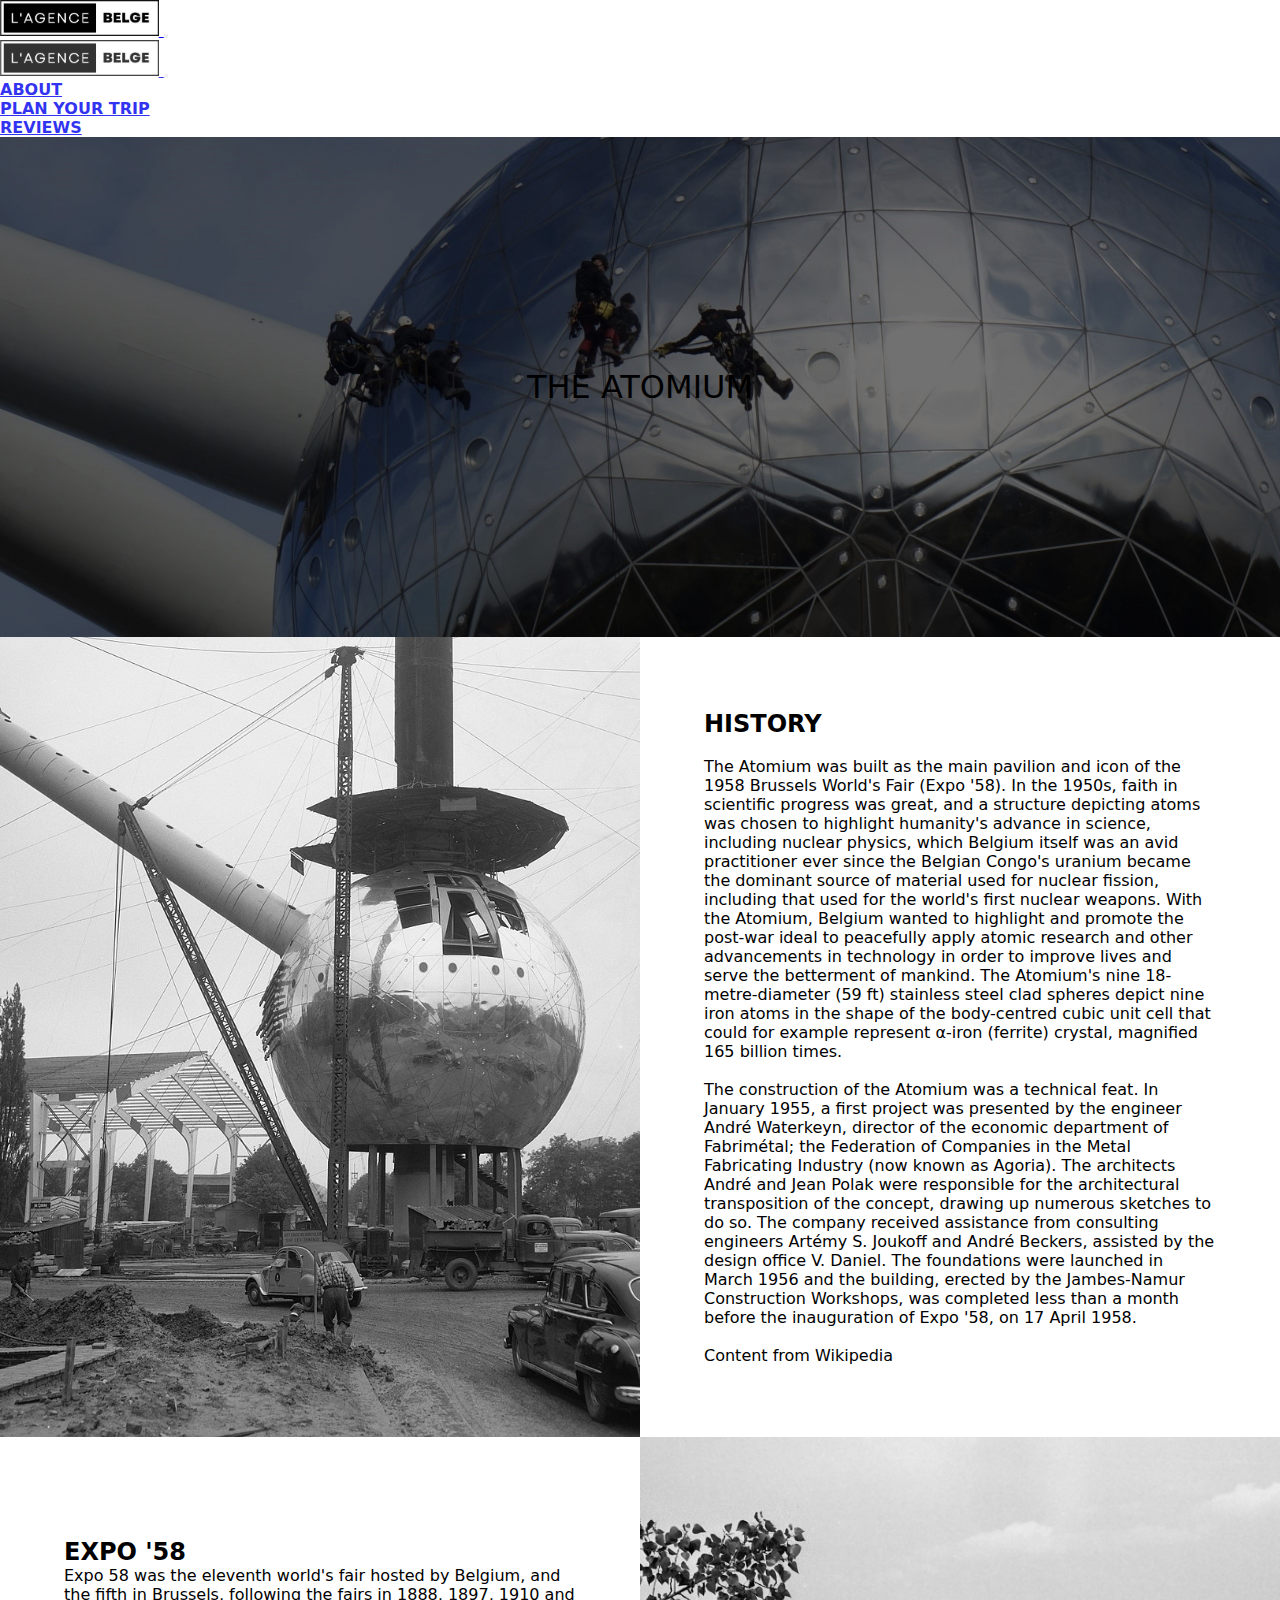
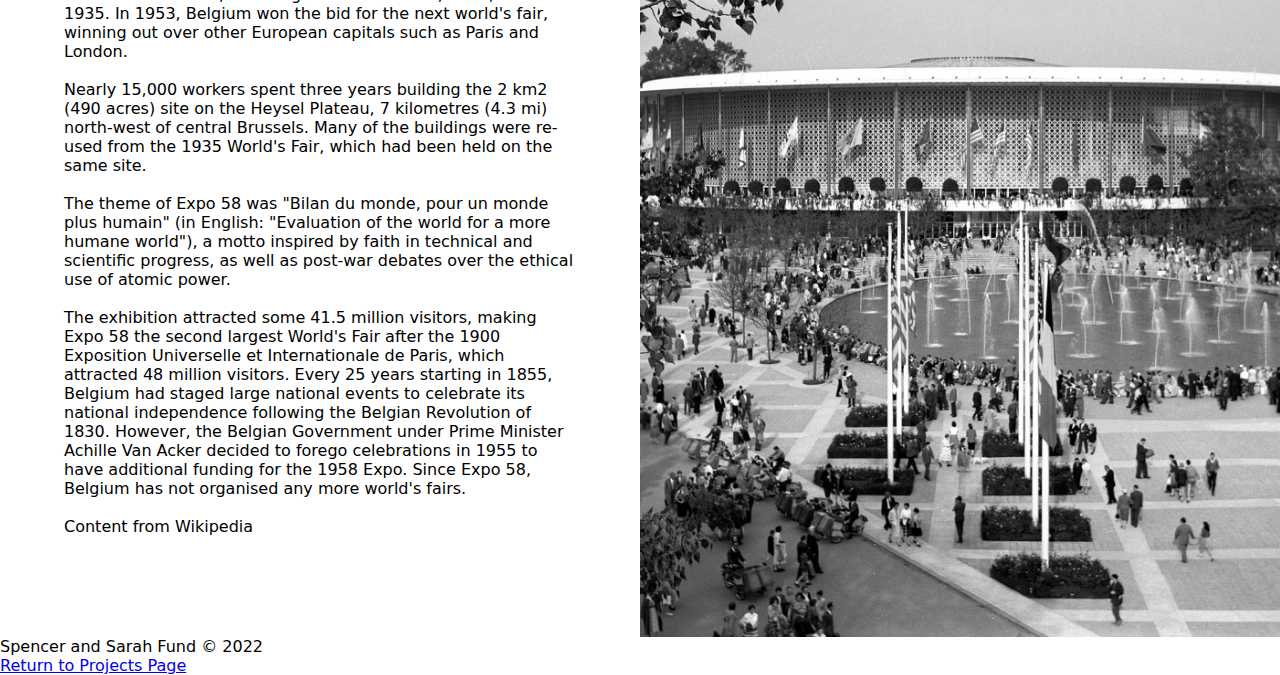
<file: history.html>
<!DOCTYPE html>
<html lang="en">
<head>
    <meta charset="UTF-8">
    <meta http-equiv="X-UA-Compatible" content="IE=edge">
    <meta name="viewport" content="width=device-width, initial-scale=1.0">
    <title>About</title>
    <link href="https://cdn.jsdelivr.net/npm/bootstrap@5.2.1/dist/css/bootstrap.min.css" rel="stylesheet" integrity="sha384-iYQeCzEYFbKjA/T2uDLTpkwGzCiq6soy8tYaI1GyVh/UjpbCx/TYkiZhlZB6+fzT" crossorigin="anonymous">
    <link href="styles.css" rel="stylesheet">
    <link rel="apple-touch-icon" sizes="180x180" href="favicon/apple-touch-icon.png">
    <link rel="icon" type="image/png" sizes="32x32" href="favicon/favicon-32x32.png">
    <link rel="icon" type="image/png" sizes="16x16" href="favicon/favicon-16x16.png">
    <link rel="manifest" href="favicon/site.webmanifest">
</head>
<body>

    <!-- Navigation Bar -->

    <nav class="navbar navbar-expand-lg bg-light" style="opacity: 1;">
        <div class="container-fluid">
            <a class="navbar-brand" href="index.html">
                <img src="images/logo.jpg" alt="agence belge logo" height="36">
            </a>
            <button class="navbar-toggler" type="button" data-bs-toggle="collapse" data-bs-target="#navbarSupportedContent" aria-controls="navbarSupportedContent" aria-expanded="false" aria-label="Toggle navigation">
                <span class="navbar-toggler-icon"></span>
            </button>
            <div class="collapse navbar-collapse" id="navbarSupportedContent">
            </div>
        </div>
    </nav>

    <nav class="navbar fixed-top navbar-expand-lg bg-light" style="opacity: .8;">
        <div class="container-fluid">
            <a class="navbar-brand" href="index.html">
                <img src="images/logo.jpg" alt="agence belge logo" height="36">
            </a>
            <button class="navbar-toggler" type="button" data-bs-toggle="collapse" data-bs-target="#navbarSupportedContent" aria-controls="navbarSupportedContent" aria-expanded="false" aria-label="Toggle navigation">
                <span class="navbar-toggler-icon"></span>
            </button>
            <div class="collapse navbar-collapse" id="navbarSupportedContent">
                <ul class="navbar-nav me-auto mb-2 mb-lg-0">
                    <li class="nav-item">
                        <a class="nav-link active text-decoration-underline" style="font-weight: bolder;" href="history.html">ABOUT</a>
                    </li>
                    <li class="nav-item">
                        <a class="nav-link active" style="font-weight: bolder;" href="navigation.html">PLAN YOUR TRIP</a>
                    </li>
                    <li class="nav-item">
                        <a class="nav-link active" style="font-weight: bolder;" href="reviews.html">REVIEWS</a>
                    </li>                                                          
            </div>
        </div>
    </nav>

    <!-- Lead -->

    <div class='lead text-center main_image aboutIMG'>
        <div class="col text_part">
            <h1 class="display-2 text-white" style="font-weight: normal;">THE ATOMIUM</h1>
        </div>             
    </div> 

    <!-- Section 1 -->
    <div class="mypage">
        <div class='section row_2_image_left constructionIMG'>               
        </div>

        <div class='section text-left row_2_text_right ml-4'>
            <div class="col text_part">
                <h2 class="card-title">HISTORY</h2>
                <p class="card-text"><br>The Atomium was built as the main pavilion and icon of the 1958 Brussels World's Fair (Expo '58). In the 1950s, faith in scientific progress was great, and a structure depicting atoms was chosen to highlight humanity's advance in science, including nuclear physics, which Belgium itself was an avid practitioner ever since the Belgian Congo's uranium became the dominant source of material used for nuclear fission, including that used for the world's first nuclear weapons. With the Atomium, Belgium wanted to highlight and promote the post-war ideal to peacefully apply atomic research and other advancements in technology in order to improve lives and serve the betterment of mankind. The Atomium's nine 18-metre-diameter (59 ft) stainless steel clad spheres depict nine iron atoms in the shape of the body-centred cubic unit cell that could for example represent α-iron (ferrite) crystal, magnified 165 billion times.
                <br><br>
                The construction of the Atomium was a technical feat. In January 1955, a first project was presented by the engineer André Waterkeyn, director of the economic department of Fabrimétal; the Federation of Companies in the Metal Fabricating Industry (now known as Agoria). The architects André and Jean Polak were responsible for the architectural transposition of the concept, drawing up numerous sketches to do so. The company received assistance from consulting engineers Artémy S. Joukoff and André Beckers, assisted by the design office V. Daniel. The foundations were launched in March 1956 and the building, erected by the Jambes-Namur Construction Workshops, was completed less than a month before the inauguration of Expo '58, on 17 April 1958.</p>
                <p class="text-muted"><br>Content from Wikipedia</p> 
            </div>
        </div>

        <!-- Section 2 -->

        <div class='section row_3_image_right pavillionIMG'>            
        </div>

        <div class='section text-left row_3_text_left'>
            <div class="col text_part">
                <h2 class="card-title">EXPO '58</h2>
                <p class="card-text">Expo 58 was the eleventh world's fair hosted by Belgium, and the fifth in Brussels, following the fairs in 1888, 1897, 1910 and 1935. In 1953, Belgium won the bid for the next world's fair, winning out over other European capitals such as Paris and London.
                <br><br>
                Nearly 15,000 workers spent three years building the 2 km2 (490 acres) site on the Heysel Plateau, 7 kilometres (4.3 mi) north-west of central Brussels. Many of the buildings were re-used from the 1935 World's Fair, which had been held on the same site.
                <br><br>
                The theme of Expo 58 was "Bilan du monde, pour un monde plus humain" (in English: "Evaluation of the world for a more humane world"), a motto inspired by faith in technical and scientific progress, as well as post-war debates over the ethical use of atomic power.
                <br><br>
                The exhibition attracted some 41.5 million visitors, making Expo 58 the second largest World's Fair after the 1900 Exposition Universelle et Internationale de Paris, which attracted 48 million visitors. Every 25 years starting in 1855, Belgium had staged large national events to celebrate its national independence following the Belgian Revolution of 1830. However, the Belgian Government under Prime Minister Achille Van Acker decided to forego celebrations in 1955 to have additional funding for the 1958 Expo. Since Expo 58, Belgium has not organised any more world's fairs.</p>
                <p class="text-muted"><br>Content from Wikipedia</p>
            </div>
        </div>
    </div>

    <div class="footer">
        <footer>
            <div class="text-center p-3 text-white bg-white">
                <p class="text-dark">Spencer and Sarah Fund © 2022</p>
                <a href="../index.html" class="link-dark">Return to Projects Page</a>
            </div>
        </footer>
    </div>

    <script src="https://cdn.jsdelivr.net/npm/bootstrap@5.2.1/dist/js/bootstrap.bundle.min.js" integrity="sha384-u1OknCvxWvY5kfmNBILK2hRnQC3Pr17a+RTT6rIHI7NnikvbZlHgTPOOmMi466C8" crossorigin="anonymous"></script>
</body>
</html>
</file>
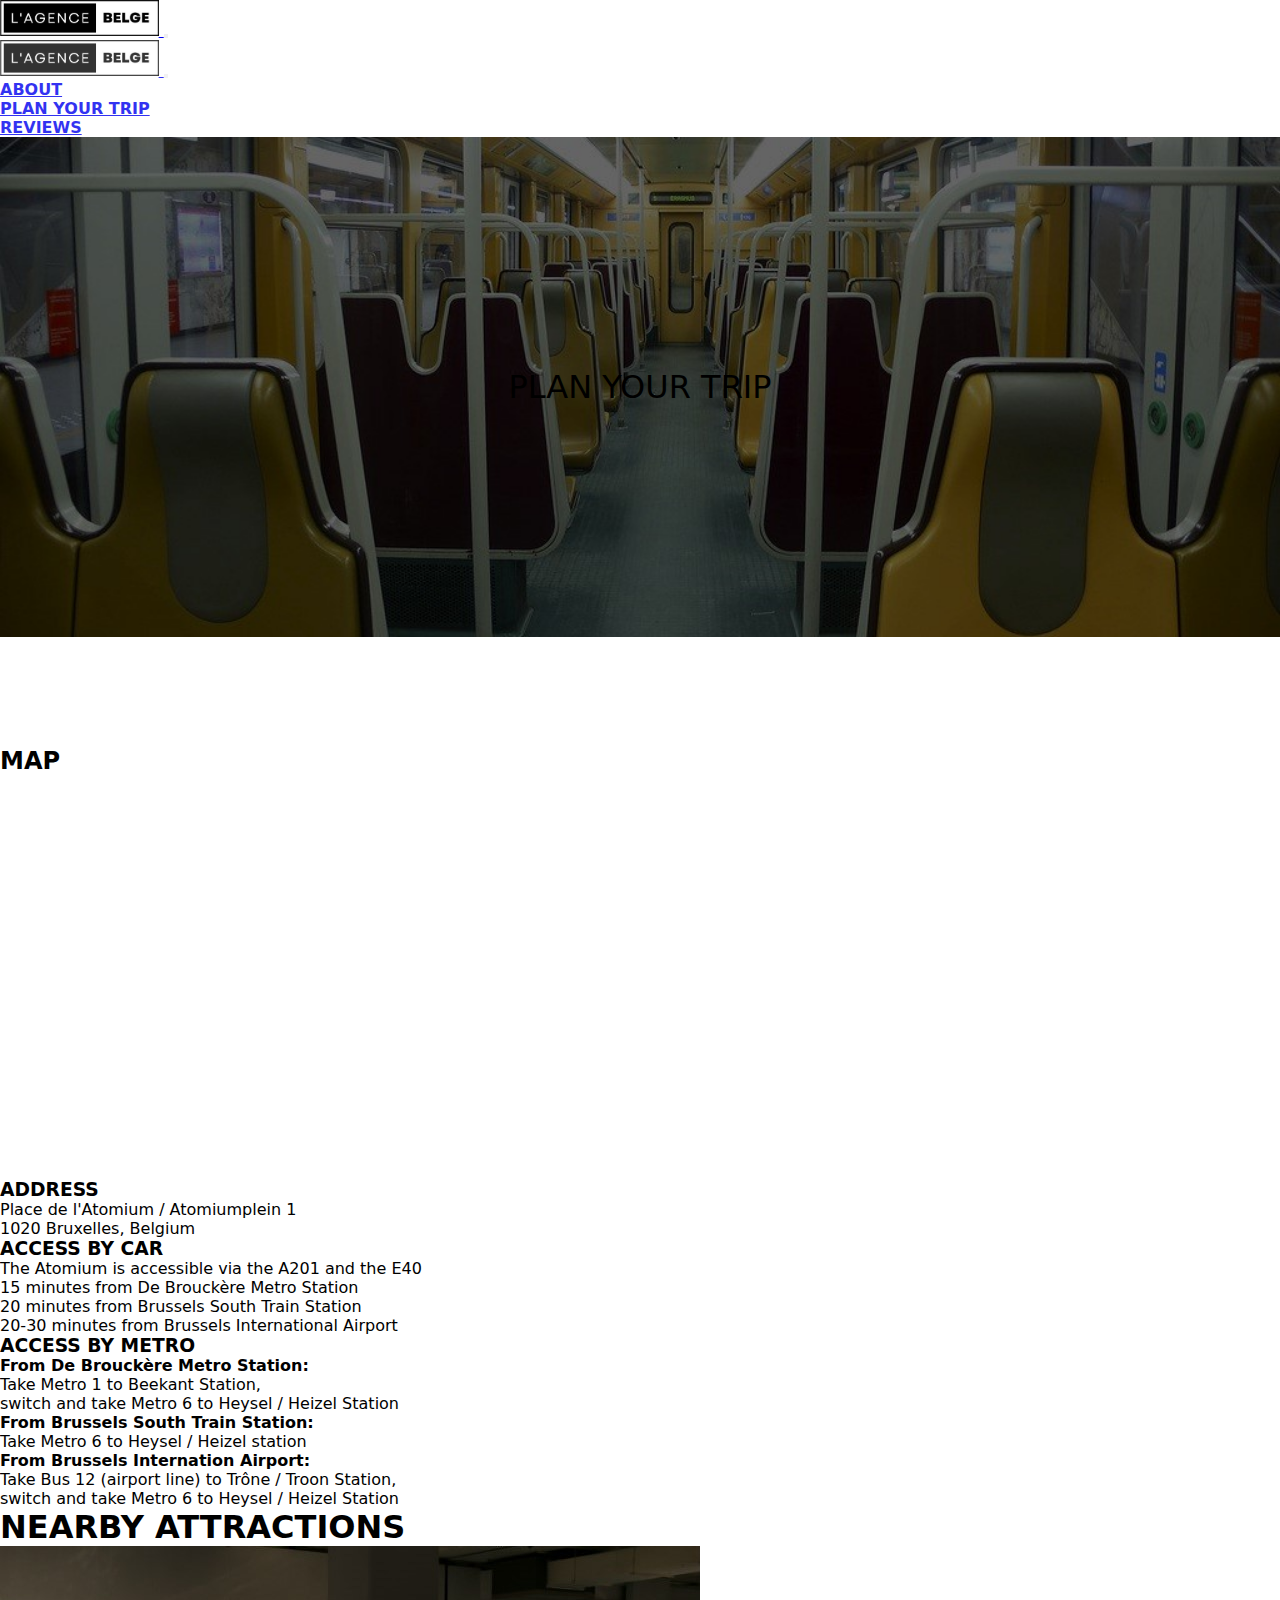
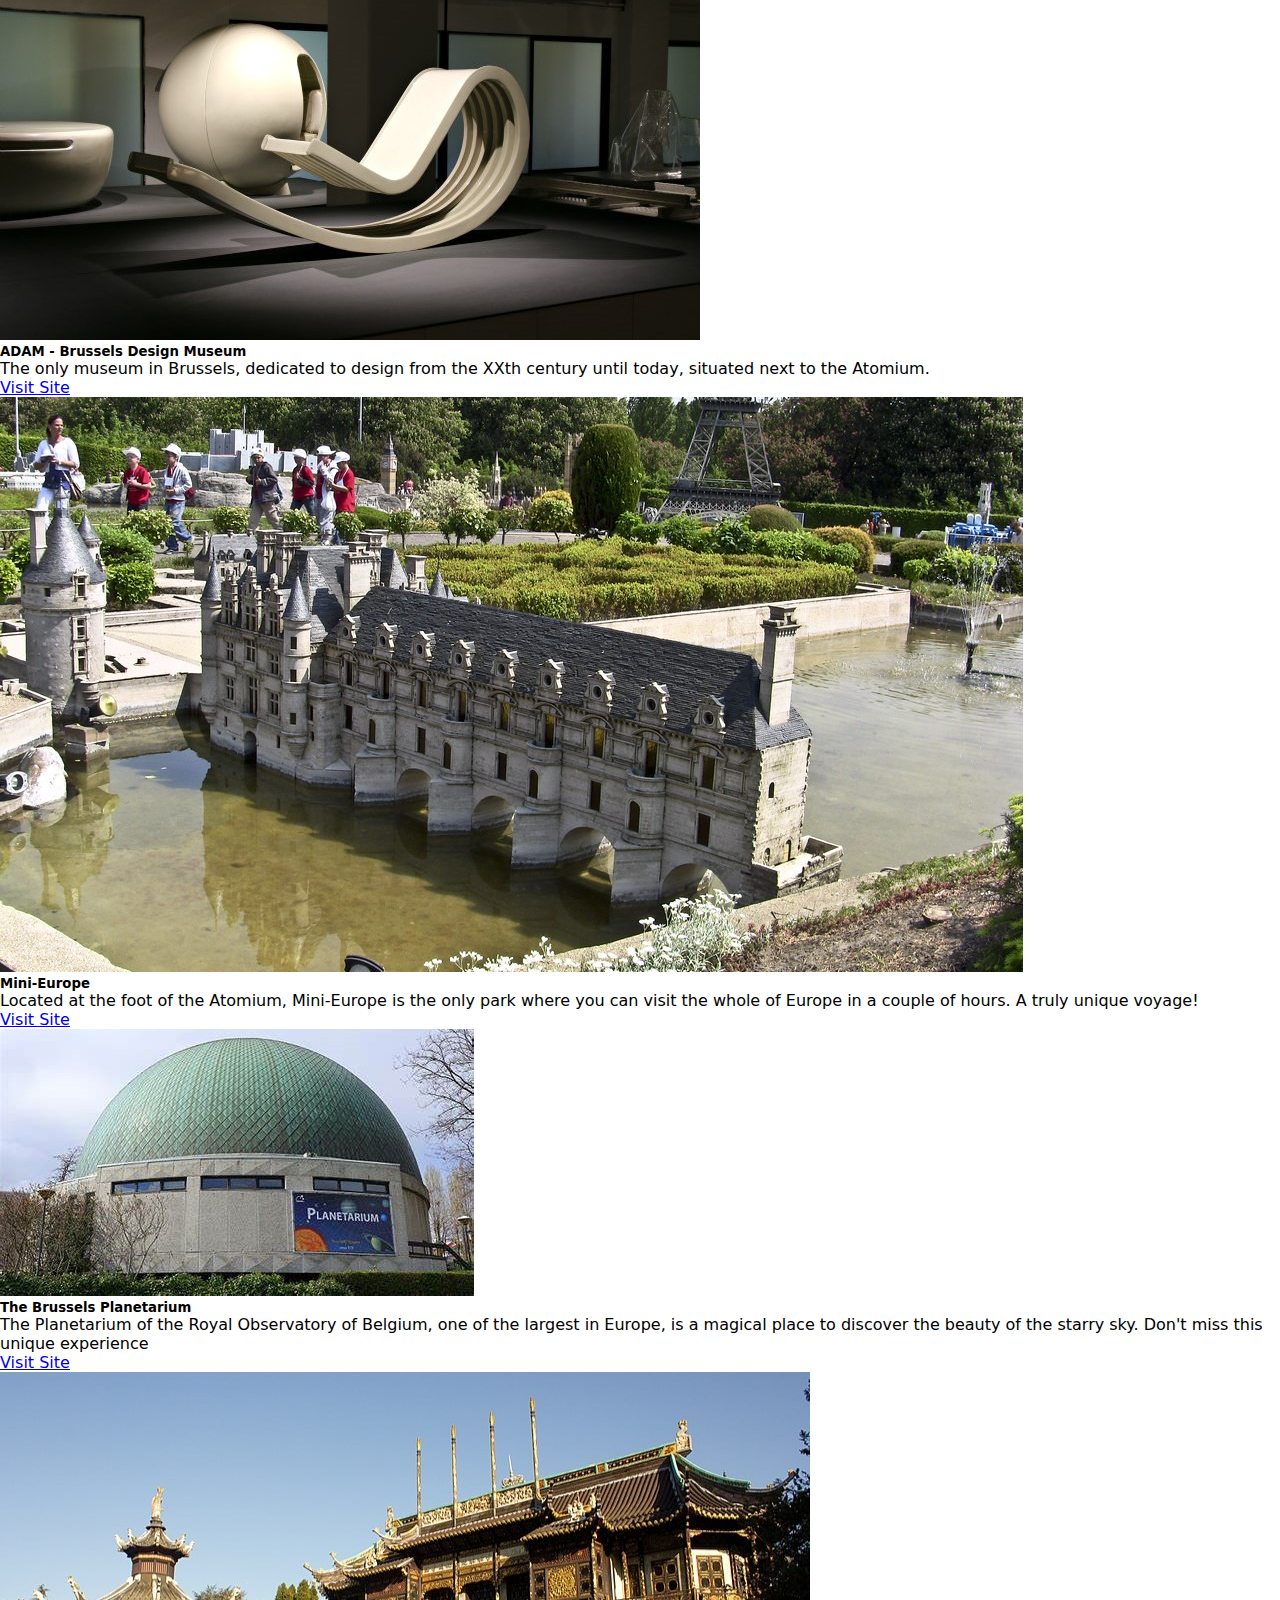
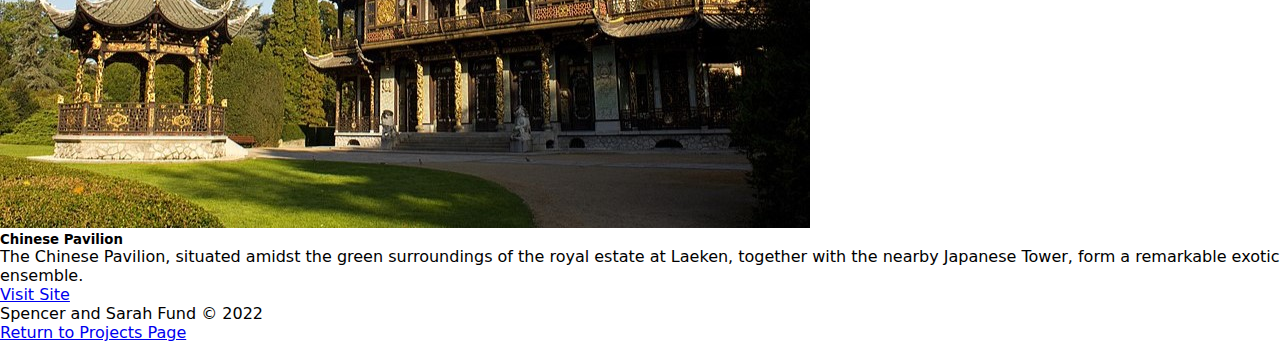
<file: navigation.html>
<!DOCTYPE html>
<html lang="en">
<head>
    <meta charset="UTF-8">
    <meta http-equiv="X-UA-Compatible" content="IE=edge">
    <meta name="viewport" content="width=device-width, initial-scale=1.0">
    <title>Plan Your Trip</title>
    <link href="https://cdn.jsdelivr.net/npm/bootstrap@5.2.1/dist/css/bootstrap.min.css" rel="stylesheet" integrity="sha384-iYQeCzEYFbKjA/T2uDLTpkwGzCiq6soy8tYaI1GyVh/UjpbCx/TYkiZhlZB6+fzT" crossorigin="anonymous">
    <link href="styles.css" rel="stylesheet">
    <link rel="apple-touch-icon" sizes="180x180" href="favicon/apple-touch-icon.png">
    <link rel="icon" type="image/png" sizes="32x32" href="favicon/favicon-32x32.png">
    <link rel="icon" type="image/png" sizes="16x16" href="favicon/favicon-16x16.png">
    <link rel="manifest" href="favicon/site.webmanifest">
</head>
<body>

    <!-- Navigation Bar -->

    <nav class="navbar navbar-expand-lg bg-light" style="opacity: 1;">
        <div class="container-fluid">
            <a class="navbar-brand" href="index.html">
                <img src="images/logo.jpg" alt="agence belge logo" height="36">
            </a>
            <button class="navbar-toggler" type="button" data-bs-toggle="collapse" data-bs-target="#navbarSupportedContent" aria-controls="navbarSupportedContent" aria-expanded="false" aria-label="Toggle navigation">
                <span class="navbar-toggler-icon"></span>
            </button>
            <div class="collapse navbar-collapse" id="navbarSupportedContent">
            </div>
        </div>
    </nav>

    <nav class="navbar fixed-top navbar-expand-lg bg-light" style="opacity: .8;">
        <div class="container-fluid">
            <a class="navbar-brand" href="index.html">
                <img src="images/logo.jpg" alt="agence belge logo" height="36">
            </a>
            <button class="navbar-toggler" type="button" data-bs-toggle="collapse" data-bs-target="#navbarSupportedContent" aria-controls="navbarSupportedContent" aria-expanded="false" aria-label="Toggle navigation">
                <span class="navbar-toggler-icon"></span>
            </button>
            <div class="collapse navbar-collapse" id="navbarSupportedContent">
                <ul class="navbar-nav me-auto mb-2 mb-lg-0">
                    <li class="nav-item">
                        <a class="nav-link active" style="font-weight: bolder;" href="history.html">ABOUT</a>
                    </li>
                    <li class="nav-item">
                        <a class="nav-link active text-decoration-underline" style="font-weight: bolder;" href="navigation.html">PLAN YOUR TRIP</a>
                    </li>
                    <li class="nav-item">
                        <a class="nav-link active" style="font-weight: bolder;" href="reviews.html">REVIEWS</a>
                    </li>                                                                         
            </div>
        </div>
    </nav>

    <!-- Lead -->

    <div class='lead text-center main_image navigationIMG'>
        <div class="col text_part">
            <h1 class="display-2 text-white" style="font-weight: normal;">PLAN YOUR TRIP</h1>
        </div>             
    </div> 

    <!-- Map -->

    <div class="container-md text-center navPage mt-5">
        <h2>MAP</h2>
        <iframe class="mt-5" src="https://www.google.com/maps/embed?pb=!1m18!1m12!1m3!1d2516.558455770455!2d4.339360651214357!3d50.894882063022116!2m3!1f0!2f0!3f0!3m2!1i1024!2i768!4f13.1!3m3!1m2!1s0x47c3c3ac00000001%3A0x5293071d68a63709!2sAtomium!5e0!3m2!1sen!2sus!4v1663882297602!5m2!1sen!2sus" width="100%" height="400px" style="border:0;" allowfullscreen="" loading="lazy" referrerpolicy="no-referrer-when-downgrade"></iframe>
    </div>

    <!-- Address and Travel Info -->

    <div class="container-md">
        <div class="row text-center mt-5">
            <div class="col-lg-6">
                <h3 class="">ADDRESS</h3>
                <p>Place de l'Atomium / Atomiumplein 1<br>1020 Bruxelles, Belgium</p>
                <h3 class="mt-4">ACCESS BY CAR</h3>
                <p>The Atomium is accessible via the A201 and the E40<br>15 minutes from De Brouckère Metro Station<br>20 minutes from Brussels South Train Station<br>20-30 minutes from Brussels International Airport</p>
                <p></p>
            </div>
            <div class="col-lg-6 px-5">
                <h3 class="">ACCESS BY METRO</h3>
                <p><strong>From De Brouckère Metro Station:</strong><br>Take Metro 1 to Beekant Station,<br>switch and take Metro 6 to Heysel / Heizel Station</p>
                <p><strong>From Brussels South Train Station:</strong><br>Take Metro 6 to Heysel / Heizel station</p>
                <p><strong>From Brussels Internation Airport:</strong><br>Take Bus 12 (airport line) to Trône / Troon Station,<br>switch and take Metro 6 to Heysel / Heizel Station</p>
            </div>   
        </div>
    </div>

    <!-- Nearby -->

    <h1 class="text-center my-5" id="attraction">NEARBY ATTRACTIONS</h1>
    <div class="container-md">
        <div class="row text-center">
            <div class="col-lg-3 mt-3">
                <div class="card text-bg-white rounded-0" style="width: auto;">
                    <img src="images/adam-museum.jpg" class="card-img-top img-fluid rounded-0" alt="...">
                    <div class="card-body">
                        <h5 class="card-title">ADAM - Brussels Design Museum</h5>
                        <p class="card-text">The only museum in Brussels, dedicated to design from the XXth century until today, situated next to the Atomium.</p>
                        <a target="_blank" href="http://www.adamuseum.org/adam-museum-en.html" class="btn btn-secondary stretched-link">Visit Site</a>
                    </div>
                </div>
            </div>
            <div class="col-lg-3 mt-3">
                <div class="card text-bg-white rounded-0" style="width: auto;">
                    <img src="images/mini-europe.jpg" class="card-img-top img-fluid rounded-0" alt="...">
                    <div class="card-body">
                        <h5 class="card-title">Mini-Europe</h5>
                        <p class="card-text">Located at the foot of the Atomium, Mini-Europe is the only park where you can visit the whole of Europe in a couple of hours. A truly unique voyage!</p>
                        <a target="_blank" href="https://www.minieurope.com/en/" class="btn btn-secondary stretched-link">Visit Site</a>
                    </div>
                </div>
            </div>
            <div class="col-lg-3 mt-3">
                <div class="card text-bg-white rounded-0" style="width: auto;">
                    <img src="images/brussels-planetarium.jpg" class="card-img-top img-fluid rounded-0" alt="...">
                    <div class="card-body">
                        <h5 class="card-title">The Brussels Planetarium</h5>
                        <p class="card-text">The Planetarium of the Royal Observatory of Belgium, one of the largest in Europe, is a magical place to discover the beauty of the starry sky. Don't miss this unique experience</p>
                        <a target="_blank" href="https://planetarium.be/en" class="btn btn-secondary stretched-link">Visit Site</a>
                    </div>
                </div>
            </div>
            <div class="col-lg-3 mt-3">
                <div class="card text-bg-white rounded-0" style="width: auto;">
                    <img src="images/chinese-pavilion.jpg" class="card-img-top img-fluid rounded-0" alt="...">
                    <div class="card-body">
                        <h5 class="card-title">Chinese Pavilion</h5>
                        <p class="card-text">The Chinese Pavilion, situated amidst the green surroundings of the royal estate at Laeken, together with the nearby Japanese Tower, form a remarkable exotic ensemble.</p>
                        <a target="_blank" href="https://www.visit.brussels/en/visitors/venue-details.Chinese-Pavilion-Museums-of-the-Far-East.225532" class="btn btn-secondary stretched-link">Visit Site</a>
                    </div>
                </div>
            </div>
        </div>
    </div>

    <!-- Footer -->

    <div class="footer mt-5">
        <footer>
            <div class="text-center p-3 text-white bg-white">
                <p class="text-dark">Spencer and Sarah Fund © 2022</p>
                <a href="../index.html" class="link-dark">Return to Projects Page</a>
            </div>
        </footer>
    </div>
        
    <script src="https://cdn.jsdelivr.net/npm/bootstrap@5.2.1/dist/js/bootstrap.bundle.min.js" integrity="sha384-u1OknCvxWvY5kfmNBILK2hRnQC3Pr17a+RTT6rIHI7NnikvbZlHgTPOOmMi466C8" crossorigin="anonymous"></script>
</body>
</html>
</file>
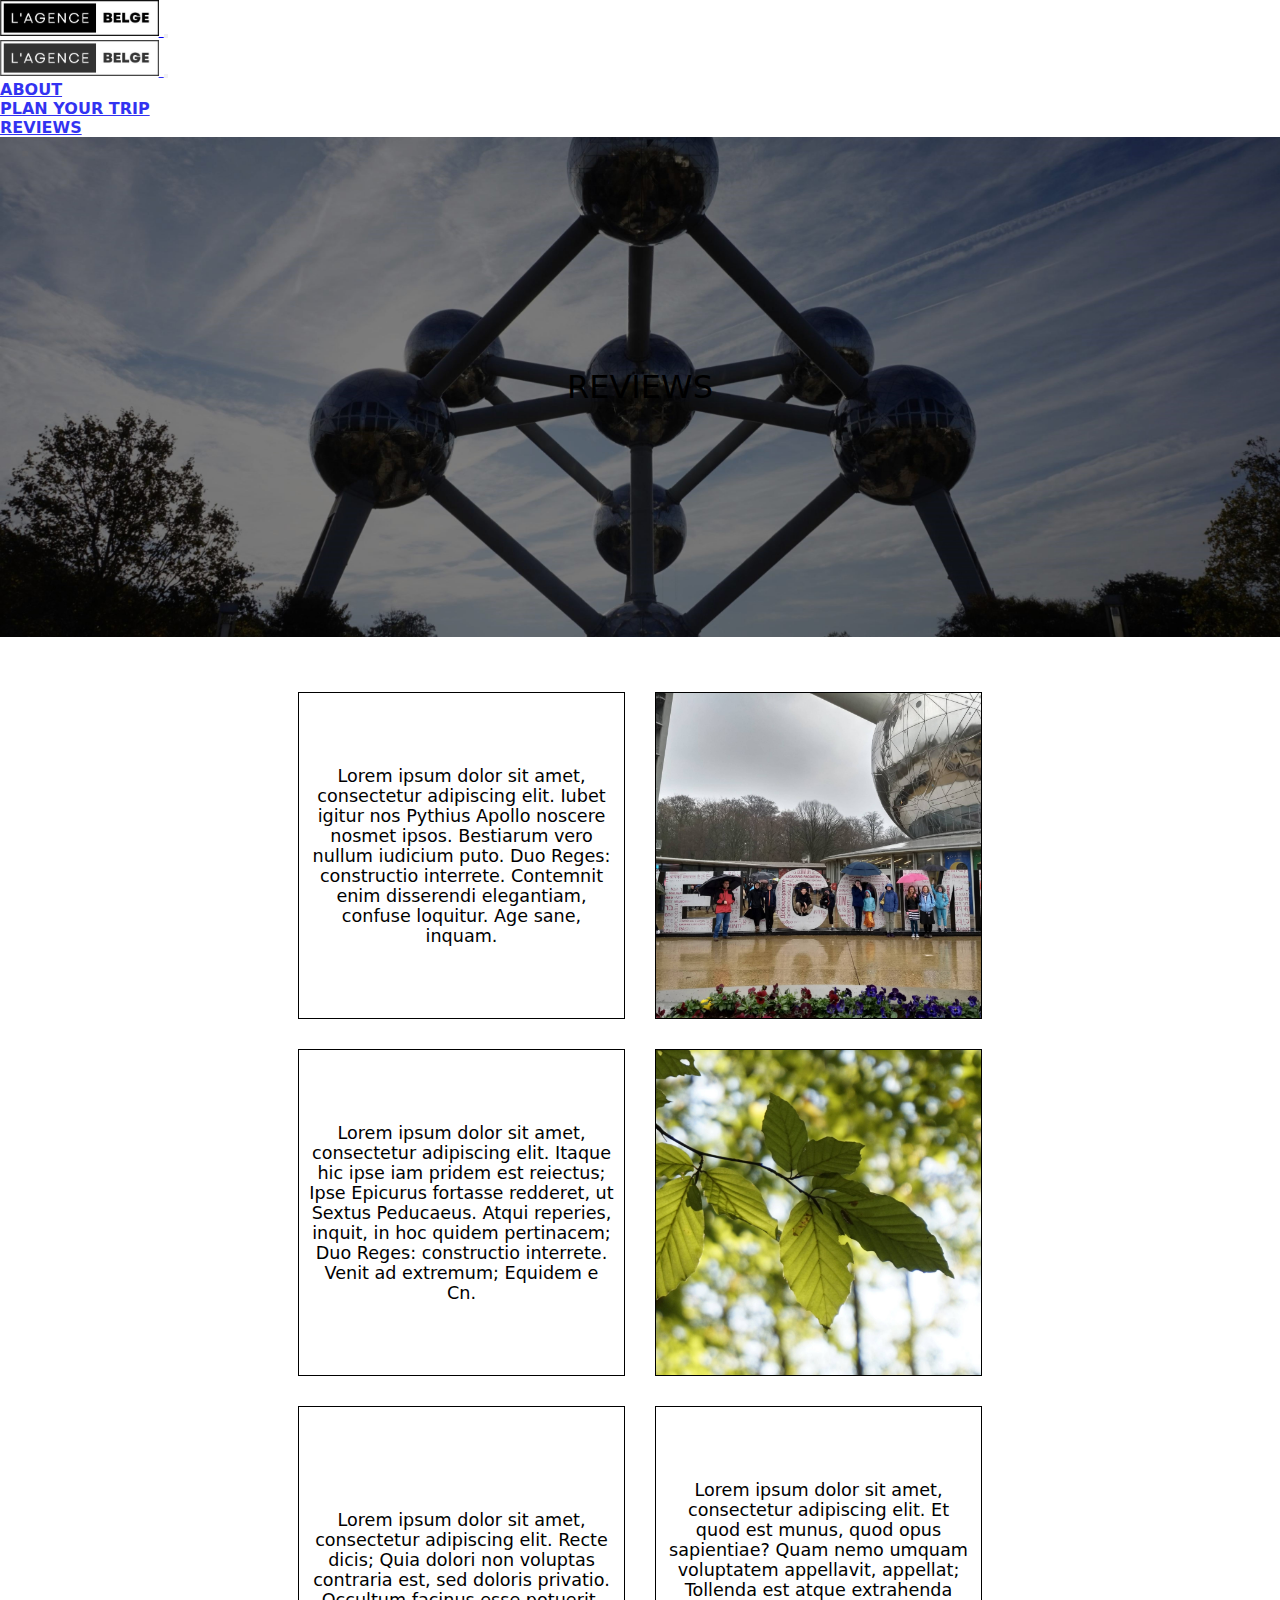
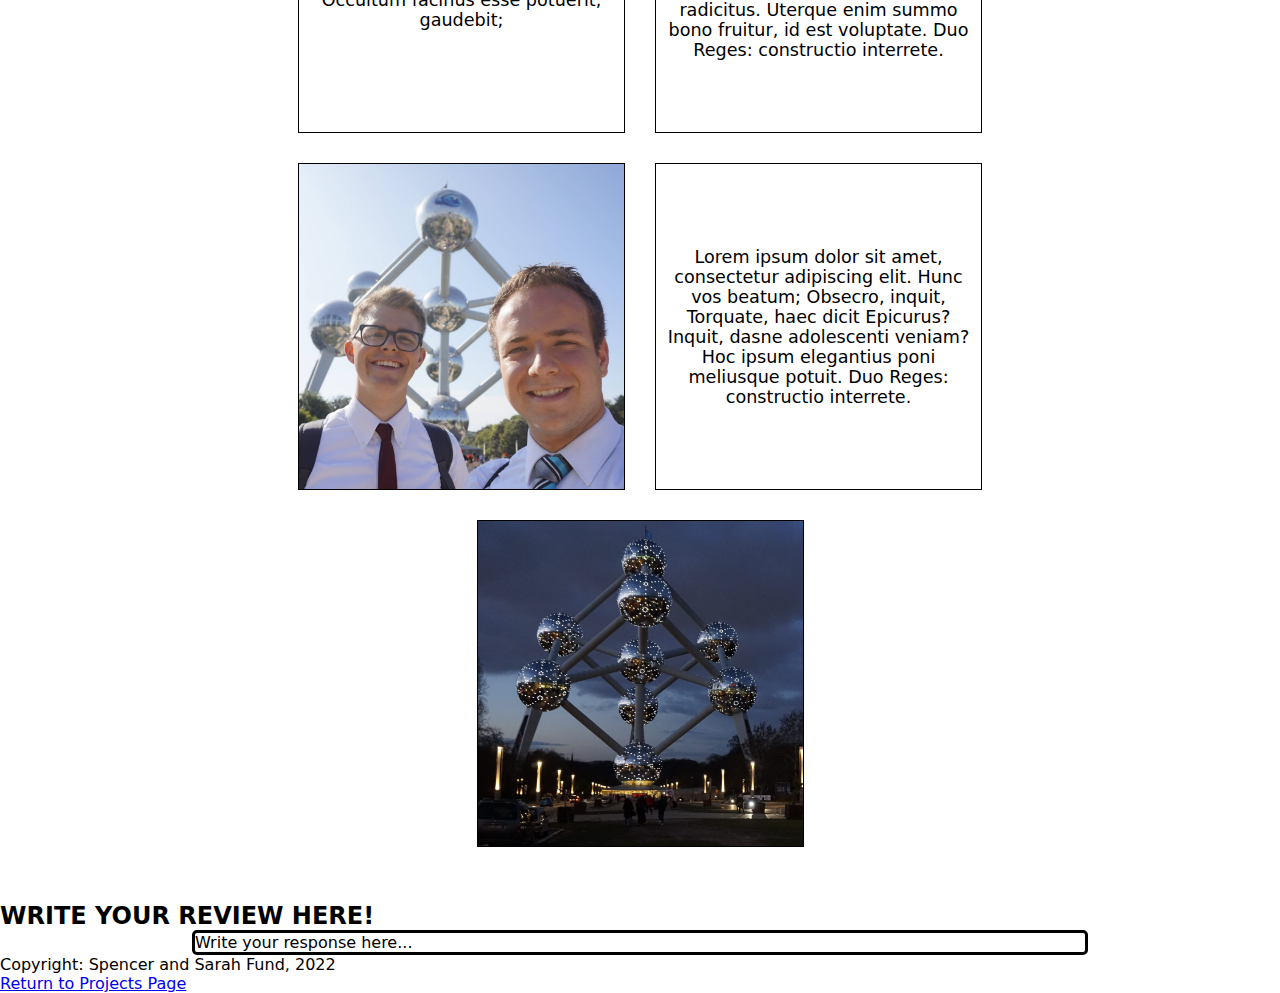
<file: reviews.html>
<!DOCTYPE html>
<html lang="en">
<head>
    <meta charset="UTF-8">
    <meta http-equiv="X-UA-Compatible" content="IE=edge">
    <meta name="viewport" content="width=device-width, initial-scale=1.0">
    <title>Reviews</title>
    <link href="https://cdn.jsdelivr.net/npm/bootstrap@5.2.1/dist/css/bootstrap.min.css" rel="stylesheet" integrity="sha384-iYQeCzEYFbKjA/T2uDLTpkwGzCiq6soy8tYaI1GyVh/UjpbCx/TYkiZhlZB6+fzT" crossorigin="anonymous">
    <link href="styles.css" rel="stylesheet">
    <link rel="apple-touch-icon" sizes="180x180" href="favicon/apple-touch-icon.png">
    <link rel="icon" type="image/png" sizes="32x32" href="favicon/favicon-32x32.png">
    <link rel="icon" type="image/png" sizes="16x16" href="favicon/favicon-16x16.png">
    <link rel="manifest" href="favicon/site.webmanifest">
</head>
<body>
    <div class='page'>
        <div id="page-container">
            <div id="content-wrap">
    
                <!-- Navigation Bar -->
    
                <nav class="navbar navbar-expand-lg bg-light" style="opacity: 1;">
                    <div class="container-fluid">
                        <a class="navbar-brand" href="index.html">
                            <img src="images/logo.jpg" alt="agence belge logo" height="36">
                        </a>
                        <button class="navbar-toggler" type="button" data-bs-toggle="collapse" data-bs-target="#navbarSupportedContent" aria-controls="navbarSupportedContent" aria-expanded="false" aria-label="Toggle navigation">
                            <span class="navbar-toggler-icon"></span>
                        </button>
                        <div class="collapse navbar-collapse" id="navbarSupportedContent">
                        </div>
                    </div>
                </nav>
            
                <nav class="navbar fixed-top navbar-expand-lg bg-light" style="opacity: .8;">
                    <div class="container-fluid">
                        <a class="navbar-brand" href="index.html">
                            <img src="images/logo.jpg" alt="agence belge logo" height="36">
                        </a>
                        <button class="navbar-toggler" type="button" data-bs-toggle="collapse" data-bs-target="#navbarSupportedContent" aria-controls="navbarSupportedContent" aria-expanded="false" aria-label="Toggle navigation">
                            <span class="navbar-toggler-icon"></span>
                        </button>
                        <div class="collapse navbar-collapse" id="navbarSupportedContent">
                            <ul class="navbar-nav me-auto mb-2 mb-lg-0">
                                <li class="nav-item">
                                    <a class="nav-link active" style="font-weight: bolder;" href="history.html">ABOUT</a>
                                </li>
                                <li class="nav-item">
                                    <a class="nav-link active" style="font-weight: bolder;" href="navigation.html">PLAN YOUR TRIP</a>
                                </li>
                                <li class="nav-item">
                                    <a class="nav-link active text-decoration-underline" style="font-weight: bolder;" href="reviews.html">REVIEWS</a>
                                </li>                                                          
                        </div>
                    </div>
                </nav>            
    
                <!-- Lead -->
    
                <div class="mypage">  
                    <div class='lead text-center main_image farawayIMG'>
                        <div class="col text_part">
                            <h1 class="display-2 text-white" style="font-weight: normal;">REVIEWS</h1>
                        </div>             
                    </div> 
                        
                    <div class="review_grid">
                    <!-- Row 1 -->
                    <div class='section myblock'>
                        <p class="review_text">Lorem ipsum dolor sit amet, consectetur adipiscing elit. Iubet igitur nos Pythius Apollo noscere nosmet ipsos. Bestiarum vero nullum iudicium puto. Duo Reges: constructio interrete. Contemnit enim disserendi elegantiam, confuse loquitur. Age sane, inquam. </p>               
                    </div> 
        
                    <div class='section myblock review1IMG'>
                    </div>
                    
                    <div class='section myblock'>   
                        <p class="review_text">Lorem ipsum dolor sit amet, consectetur adipiscing elit. Itaque hic ipse iam pridem est reiectus; Ipse Epicurus fortasse redderet, ut Sextus Peducaeus. Atqui reperies, inquit, in hoc quidem pertinacem; Duo Reges: constructio interrete. Venit ad extremum; Equidem e Cn. </p>        
                    </div>
        
                    <!-- Row 2 -->
        
                    <div class='section myblock review2IMG'>               
                    </div> 

                    <div class='section myblock'>  
                        <p class="review_text">Lorem ipsum dolor sit amet, consectetur adipiscing elit. Recte dicis; Quia dolori non voluptas contraria est, sed doloris privatio. Occultum facinus esse potuerit, gaudebit; </p> 
                    </div>
        
                    <div class='section myblock'>
                        <p class="review_text">Lorem ipsum dolor sit amet, consectetur adipiscing elit. Et quod est munus, quod opus sapientiae? Quam nemo umquam voluptatem appellavit, appellat; Tollenda est atque extrahenda radicitus. Uterque enim summo bono fruitur, id est voluptate. Duo Reges: constructio interrete. </p>
                    </div>

                    <!-- Row 3 -->
                    <div class='section myblock review3IMG'>               
                    </div> 

                    <div class='section myblock'>  
                        <p class="review_text">Lorem ipsum dolor sit amet, consectetur adipiscing elit. Hunc vos beatum; Obsecro, inquit, Torquate, haec dicit Epicurus? Inquit, dasne adolescenti veniam? Hoc ipsum elegantius poni meliusque potuit. Duo Reges: constructio interrete. </p>    
                    </div>
        
                    <div class='section myblock nightIMG'>  
                    </div>
                    </div>
                    
                </div>
    
                <!-- Section 3 -->
    
                <div class="container-fluid text-center mt-4">
                    <h2>WRITE YOUR REVIEW HERE!</h2>
                    <div class="row align-items-center ml-lg vh-80">
                        <div class="col-12 vh-20 mt-3">
                            <p class="text-gray text_input p-5 mb-5">Write your response here...</p>
                        </div>
                        
                    </div>
                </div>
                
                <!-- Footer -->
    
                <div class="footer">
            
                    <footer>
                        <div class="text-center p-3 text-white bg-white">
                            <p class="text-dark">Copyright: Spencer and Sarah Fund, 2022</p>
                            <a href="../index.html" class="link-dark">Return to Projects Page</a>
                        </div>
                    </footer>
                </div>
            </div>
        </div>
    </div>
    
    <script src="https://cdn.jsdelivr.net/npm/bootstrap@5.2.1/dist/js/bootstrap.bundle.min.js" integrity="sha384-u1OknCvxWvY5kfmNBILK2hRnQC3Pr17a+RTT6rIHI7NnikvbZlHgTPOOmMi466C8" crossorigin="anonymous"></script>
</body>
</html>
</file>
<file: styles.css>
* {
    margin: 0;
    padding: 0;
    /* box-sizing: border-box; */
  }

/* .page {
display: flex;
flex-wrap: wrap;
} */
  
body {
    font-family: Segoe UI,Frutiger,Frutiger Linotype,Dejavu Sans,Helvetica Neue,Arial,sans-serif !important;
    overflow-x: hidden;
    /* -ms-overflow-style: none;
    overflow-y: scroll; */
}

.navbar_background {
    position:absolute;
    height:58px;
    top: 0;
    left: 0;
    background-color: white;
}

/* body::-webkit-scrollbar {
    display: none;
} */

.leadImg {
    background-image: url("images/Atomium1.jpg");
    background-position: center; /* Center the image */
    background-repeat: no-repeat; /* Do not repeat the image */
    background-size: cover;
}

.leadImg2 {
    background-image: url("images/fog.jpg");
    background-position: center; /* Center the image */
    background-repeat: no-repeat; /* Do not repeat the image */
    background-size: cover;
}

.leadImg3 {
    background-image: url("images/buildings.jpg");
    background-position: center; /* Center the image */
    background-repeat: no-repeat; /* Do not repeat the image */
    background-size: cover;
}

.row-height {
    height: 100%;
    text-align: center;
    
    align-items:center !important;
    padding: 25% 0 !important;
}

.thinText {
    font-weight: lighter;
}

.navPage {
    margin-top: 110px;
}

.row-height h1{
    margin-left: 7.5% !important;
    margin-right: 7.5% !important;
}
.custom_button,
.text_input {
    background-color: white !important;
    border-color: black !important;
    border: 3px solid;
    /* align-items: center !important; */
    margin-left: 15% !important;
    margin-right: 15% !important;
    border-radius: 5px;
}

.custom_button {
    margin-left: 0% !important;
    margin-right: 0% !important;
}

.lead {
    width: 100%;
    height: 500px;
    display: flex;
    justify-content: center;
    align-items: center;
}

.section {
    width: 100%;
    height: 800px;
    display: flex;
    justify-content: center;
    align-items: center;
}


.row_2_text_right {
    /* border: 3px solid #1c87c9; */
    background-color: white;
}
  
.row_3_text_left {
    /* border: 3px solid #9ea1a3; */
    background-color: white;
}

.farawayIMG,
.upwardIMG,
.fogIMG,
.buildingsIMG {
    background-position: center; /* Center the image */
    background-repeat: no-repeat; /* Do not repeat the image */
    background-size: cover;
  }

.fogIMG {
    background-image: url("images/fog.jpg");
}

.buildingsIMG {
    background-image: url("images/buildings.jpg");
}

.upwardIMG {
    background-image: url("images/Atomium1.jpg");
}

.farawayIMG {
    background-image: url("images/faraway.JPG")
}

.nightIMG {
    background-image: url("images/night.jpg");
    background-repeat:no-repeat;
    background-position: center center;
    background-size: cover;
}

.pavillionIMG {
    background-image: url("images/us-pavillion.jpg");
    background-repeat:no-repeat;
    background-position: center center;
    background-size: cover;
}

.constructionIMG {
    background-image: url("images/atomium-construction.jpg");
    background-repeat:no-repeat;
    background-position: center center;
    background-size: cover;
}

.navigationIMG {
    background-image: url("images/metro.jpg");
    background-repeat:no-repeat;
    background-position: center center;
    background-size: cover;
}

.aboutIMG {
    background-image: url("images/cleaners-compressed.jpg");
    background-repeat: no-repeat;
    background-position: center center;
    background-size: cover;
}

.review1IMG {
    background-image: url("images/review_welcome_sign.jpg");
    background-repeat: no-repeat;
    background-position: center center;
    background-size: cover;
}

.review2IMG {
    background-image: url("images/review_green.jpg");
    background-repeat: no-repeat;
    background-position: center center;
    background-size: cover;
}

.review3IMG {
    background-image: url("images/review_selfie.JPG");
    background-repeat: no-repeat;
    background-position: center center;
    background-size: cover;
}


.mypage {
    width: 100%px;
    display: flex;
    justify-content: center;
    flex-wrap: wrap;
    flex-direction: column;
    align-items: center;
    flex-direction: row;
}

.myblock {
    width: 325px;
    height: 325px;
    border-color: black;
    border-width: 1px;
    border-style: solid;
    margin-top: 15px;
    margin-bottom: 15px;
    margin-left: 15px;
    margin-right: 15px;
        /* text-size-adjust: auto; */
}
.review_grid {
    margin-top: 40px;
    margin-bottom: 40px;
    width: 75%;
    display: flex;
    justify-content: center;
    flex-wrap: wrap;
    flex-direction: column;
    align-items: center;
    flex-direction: row;
}
.review_text{
    margin-top: 10px;
    margin-bottom: 10px;
    margin-left: 10px;
    margin-right: 10px;
    font-size: 1.1rem !important;
    text-align: center;
}

@media only screen and (min-width: 961px) {
    .row_2_image_left {
        order: 1;
    }
    .row_2_text_right {
        order: 2;
    }
    .row_3_text_left {
        order: 3;
    }
    .row_3_image_right {
        order: 4;
    }

    .text_part {
        margin-left: 10%;
        margin-right: 10%;
    }
    .row_2_text_right,
    .row_3_text_left {
        width: 50%;
        
    }

    .row_2_image_left,
    .row_3_image_right {
        width: 50%;
    }


}

@media only screen and (min-width: 401px) and (max-width: 960px) {
    .row_2_image_left {
        order: 2;
        height: 400px;
    }
    .row_2_text_right {
        order: 1;
        height: fit-content;

    }
    .row_3_text_left {
        order: 3;
        height: fit-content;
    }
    .row_3_image_right {
        order: 4;
        height: 400px;
    }
    .main_image {
        height: 600px;
    }
    .text_part {
        margin-left: 20%;
        margin-right: 20%;
        margin-top: 30px;
        margin-bottom: 30px;
        /* text-align: center !important; */
    }
    .row_2_image_left,
    .row_3_image_right,
    .row_2_text_right,
    .row_3_text_left {
        width: 100%;

    }
    .review_grid {
        width: 80%;
    }
  }

  @media only screen and (max-width: 401px) {
    .row_2_image_left {
        order: 2;
        height: 400px;
    }
    .row_2_text_right {
        order: 1;
        height: fit-content;
    }
    .row_3_text_left {
        order: 3;
        height: fit-content;
    }
    .row_3_image_right {
        order: 4;
        height: 400px;
    }
    .main_image {
        height: 400px;
    }
    .row_2_image_left,
    .row_3_image_right,
    .row_2_text_right,
    .row_3_text_left {
        width: 100%;

    }
    .text_part {
        margin-left: 10%;
        margin-right: 10%;
        margin-top: 30px;
        margin-bottom: 30px;
        /* text-align: center !important; */
    }
    .review_text{
        font-size: 0.9rem !important;
    }
  }

/* .attractions_card {
    border-color: white;
    border-radius: 0px !important;
} */
</file>
